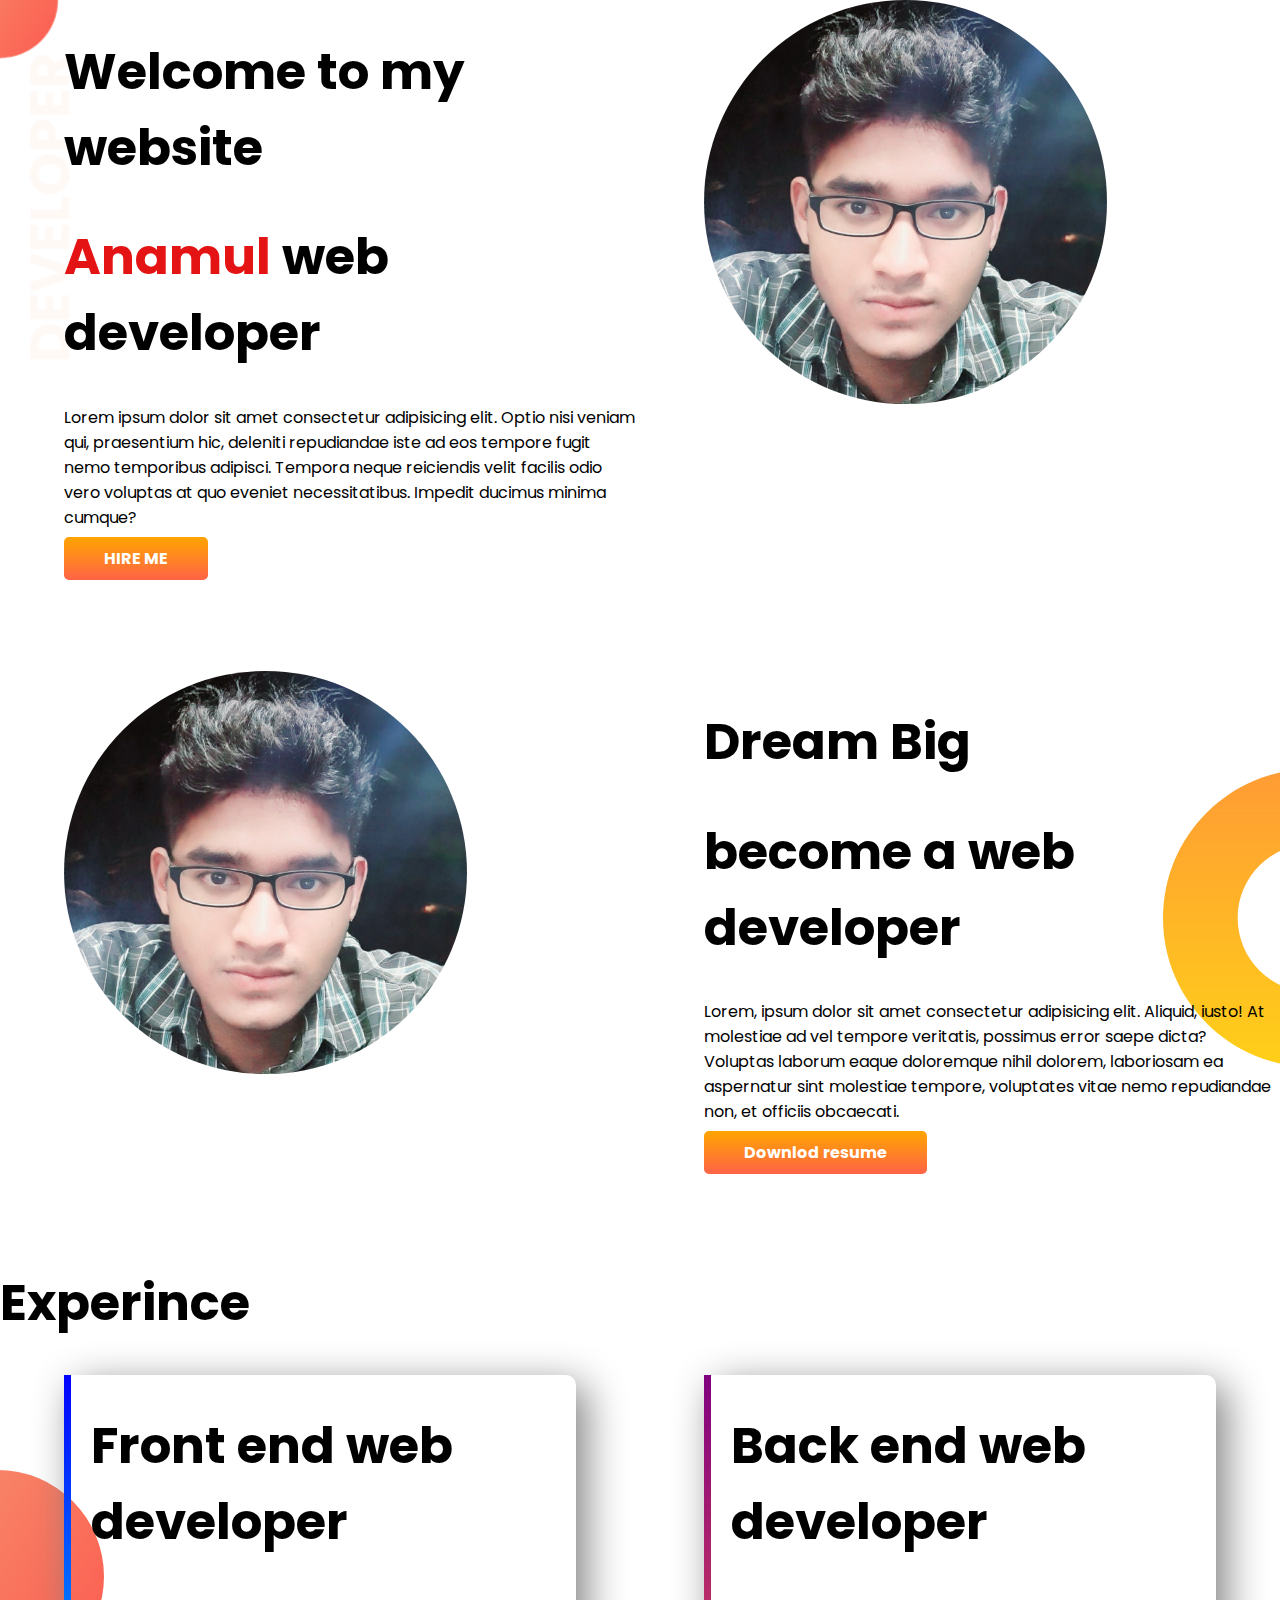
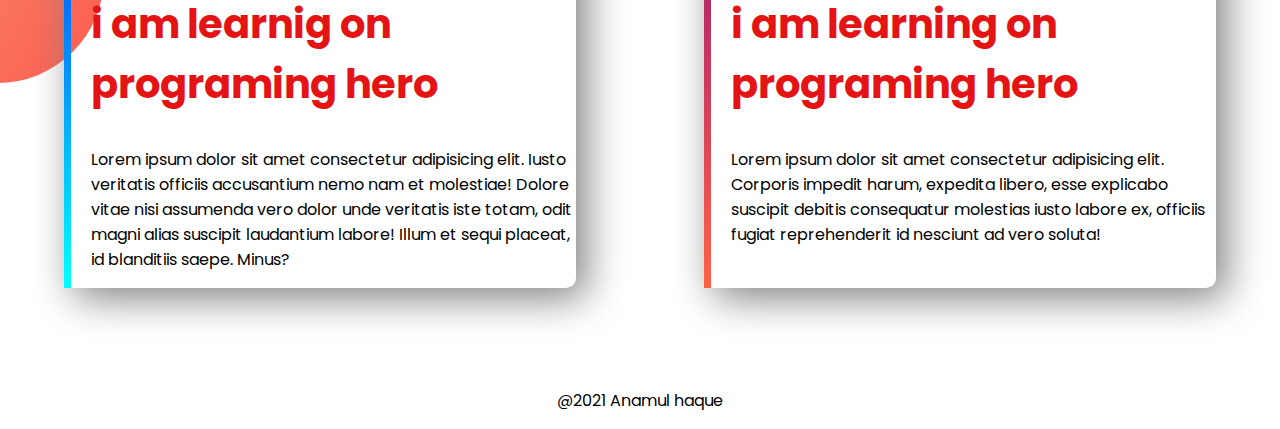
<file: index.html>
<!DOCTYPE html>
<html lang="en">

<head>
    <meta charset="UTF-8">
    <meta http-equiv="X-UA-Compatible" content="IE=edge">
    <meta name="viewport" content="width=device-width, initial-scale=1.0">
    <title>my first github repo</title>
    <link rel="preconnect" href="https://fonts.googleapis.com">
    <link rel="preconnect" href="https://fonts.gstatic.com" crossorigin>
    <link href="https://fonts.googleapis.com/css2?family=Poppins&display=swap" rel="stylesheet">
    <link rel="stylesheet" href="style.css">
</head>

<body>
    <section class="top-banner flexible-container">
        <div class="half-width">
            <h1>Welcome to my website</h1>
            <h1><span class="name">Anamul</span> web developer</h1>
            <p>Lorem ipsum dolor sit amet consectetur adipisicing elit. Optio nisi veniam qui, praesentium hic, deleniti
                repudiandae iste ad eos tempore fugit nemo temporibus adipisci. Tempora neque reiciendis velit facilis
                odio
                vero voluptas at quo eveniet necessitatibus. Impedit ducimus minima cumque?</p>
                <a class="link" href="#" target="_blank">HIRE ME</a>
        </div>
        <div class="half-width">
            <img src="image/anam.jpg" alt="">
        </div>
    </section>
    <section class="dream-big flexible-container">
        <div class="half-width">
            <img src="image/anam.jpg" alt="">
        </div>
        <div class="half-width">
            <h1>Dream Big</h1>
            <h1>become a web developer</h1>
            <p>Lorem, ipsum dolor sit amet consectetur adipisicing elit. Aliquid, iusto! At molestiae ad vel tempore veritatis, possimus error saepe dicta? Voluptas laborum eaque doloremque nihil dolorem, laboriosam ea aspernatur sint molestiae tempore, voluptates vitae nemo repudiandae non, et officiis obcaecati.</p>
            <a class="link" href="#" target="_blank">Downlod resume</a>
        </div>
    </section>
    <section class="experince-area">
        <h1>Experince</h1>
       <div class="flexible-container">
        <div id="web-dev-ex" class="experince-item">
            <h1>Front end web developer</h1>
            <h2 class="name">i am learnig on programing hero</h2>
            <p>Lorem ipsum dolor sit amet consectetur adipisicing elit. Iusto veritatis officiis accusantium nemo nam et molestiae! Dolore vitae nisi assumenda vero dolor unde veritatis iste totam, odit magni alias suscipit laudantium labore! Illum et sequi placeat, id blanditiis saepe. Minus?</p>

        </div>
        <div id="front-end-dev" class="experince-item">
            <h1>Back end web developer</h1>
            <h2 class="name">i am learning on programing hero</h2>
            <p>Lorem ipsum dolor sit amet consectetur adipisicing elit. Corporis impedit harum, expedita libero, esse explicabo suscipit debitis consequatur molestias iusto labore ex, officiis fugiat reprehenderit id nesciunt ad vero soluta!</p>

        </div>
       </div>
    </section>
    <footer>
        <p>@2021 Anamul haque</p>
    </footer>
</body>

</html>
</file>
<file: style.css>
body{
    font-family: 'Poppins', sans-serif;
    margin: 0;
}
h1{
    font-size: 50px;
}
h2{
    font-size: 40px;
}
.name{
    color: rgb(228, 20, 20);
}
.flexible-container{
    display: flex;
    margin-bottom: 100px;
}
.half-width{
    width: 50%;
    padding-left: 5%;
}
.half-width img{
    width: 70%;
    border-radius: 100%;
}

.link{
    text-decoration: none;
    background-image: linear-gradient(orange, tomato);
    color: white;
    font-weight: 700;
    padding: 10px 40px;
    border-radius: 5px;
}
.top-banner{
    background-image: url(image/top-banner.png);
    background-repeat: no-repeat;
}
.dream-big{
    background-image: url(image/dream-bg.png);
    background-repeat: no-repeat;
    background-position: right;
}
.experince-area{
    background-image: url(image/exp-bg.png);
    background-repeat: no-repeat;
    background-position: left;

}
.experince-item{
    box-shadow: 10px 10px 40px gray;
    width: 40%;
    margin-left: 5%;
    margin-right: 5%;
    padding-left: 20px;
    border-radius: 10px;
}
#web-dev-ex{
    border-left: 7px solid;
    border-image:linear-gradient(blue, cyan);
    border-image-slice: 1;
}
#front-end-dev{
    border-left: 7px solid;
    border-image:linear-gradient(purple, tomato);
    border-image-slice: 1;
}
footer p{
    text-align: center;
}
</file>
